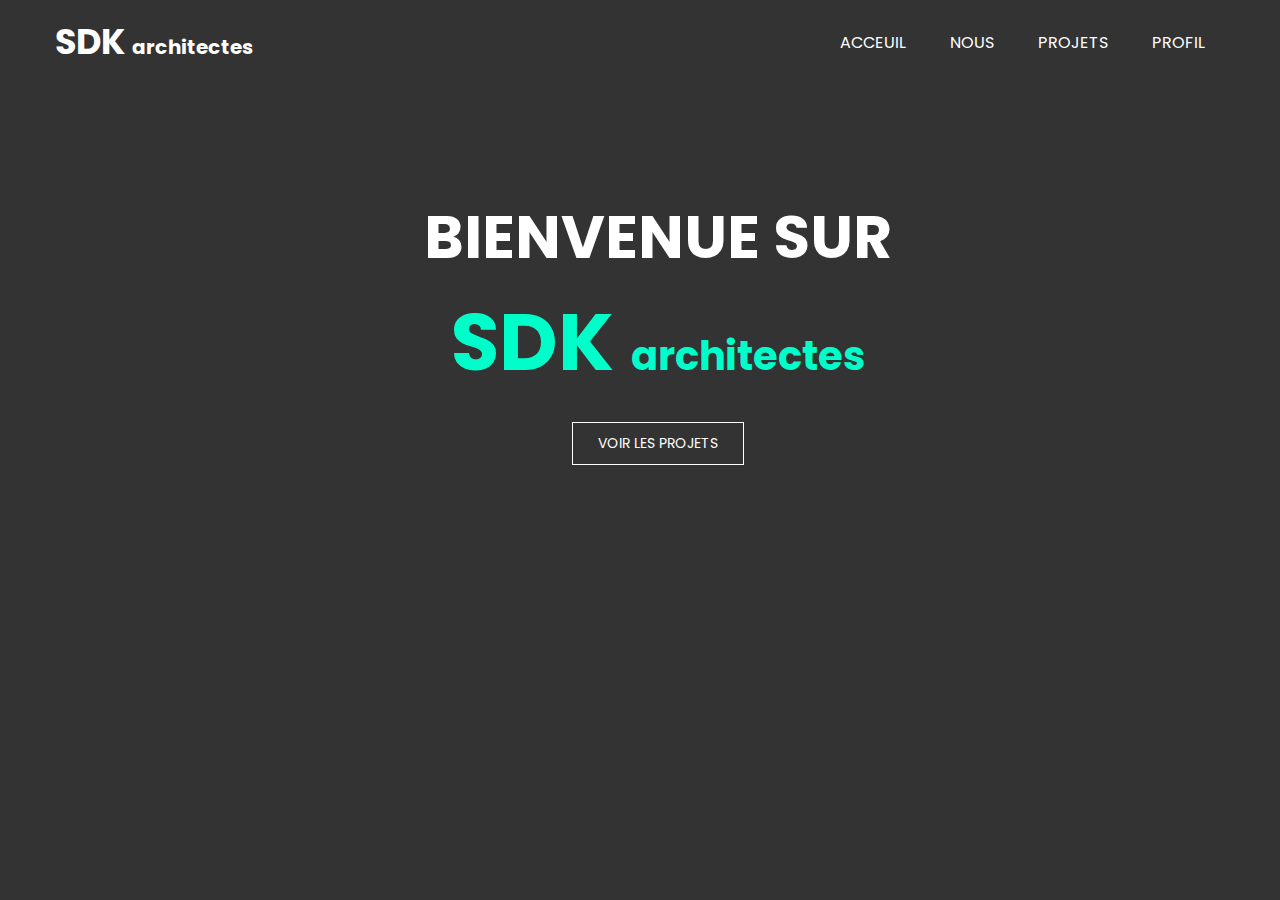
<file: index.html>
<!DOCTYPE html>
<!--Code by Divinector (www.divinectorweb.com)-->
<html lang="en">
<head>
    <meta charset="UTF-8">
    <title>SDK architectes</title>
    <link href="https://fonts.googleapis.com/css2?family=Poppins:wght@400;600;700;900&display=swap" rel="stylesheet">
    <link rel="stylesheet" href="style.css">    
</head>
<body>
    <header>
    <div class="wrapper">
        <div class="logo">
            <h1>SDK <span>architectes</span></h1>
        </div>
<ul class="nav-area">
<li><a href="index.html">Acceuil</a></li>
<li><a href="Nous.html">Nous</a></li>
<li><a href="Projets.html">Projets</a></li>
<li><a href="Contact.html">Profil</a></li>
</ul>
</div>
<div class="welcome-text">
        <h1>
Bienvenue sur <span class="sdk">SDK <span class="archi">architectes</span></span></h1>
<a href="Projets.html">Voir les projets</a>
    </div>
</header>

</body>
</html>
</file>
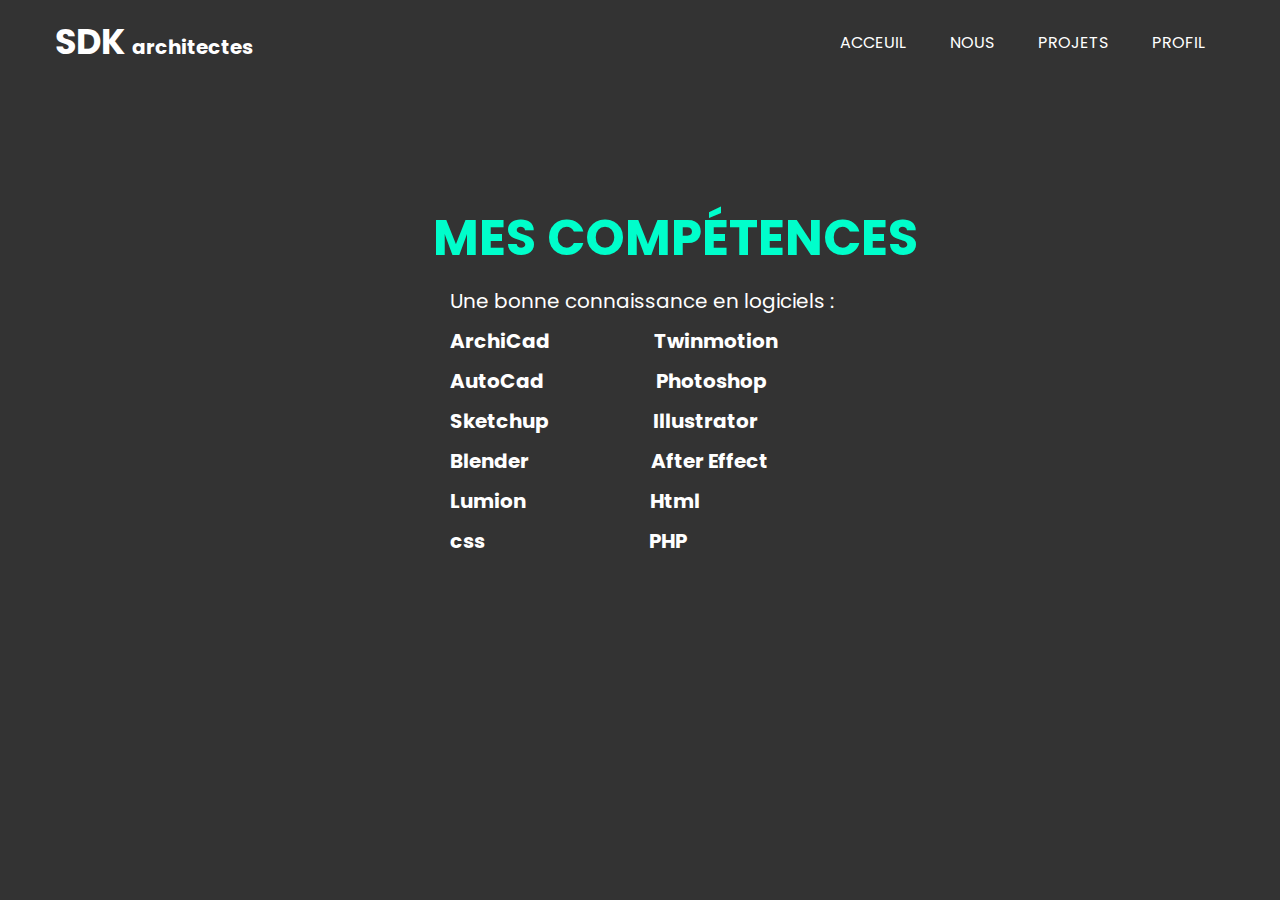
<file: Contact.html>
<!DOCTYPE html>
<!--Code by Divinector (www.divinectorweb.com)-->
<html lang="en">
<head>
    <meta charset="UTF-8">
    <title>SDK architectes</title>
    <link href="https://fonts.googleapis.com/css2?family=Poppins:wght@400;600;700;900&display=swap" rel="stylesheet">
    <link rel="stylesheet" href="Contact.css">    
</head>
<body>
    <header>
    <div class="wrapper">
        <div class="logo">
            <h1>SDK <span>architectes</span></h1>
        </div>
<ul class="nav-area">
<li><a href="index.html">Acceuil</a></li>
<li><a href="Nous.html">Nous</a></li>
<li><a href="Projets.html">Projets</a></li>
<li><a href="Contact.html">Profil</a></li>
</ul>
</div>
<div class="pavillon">
    <h1>Mes compétences</h1>
    <p>Une bonne connaissance en logiciels :</p>
    <h6>ArchiCad   <span class="hi">Twinmotion</span></h6>
    <h6>AutoCad     <span class="hi1">Photoshop</span></h6>
    <h6>Sketchup    <span class="hi2">Illustrator</span></h6>
    <h6>Blender     <span class="hi3">After Effect</span></h6>
    <h6>Lumion      <span class="hi4">Html</span></h6>
    <h6>css         <span class="hi5">PHP</span></h6>
</div>
</header>
</body>
</html>
</file>
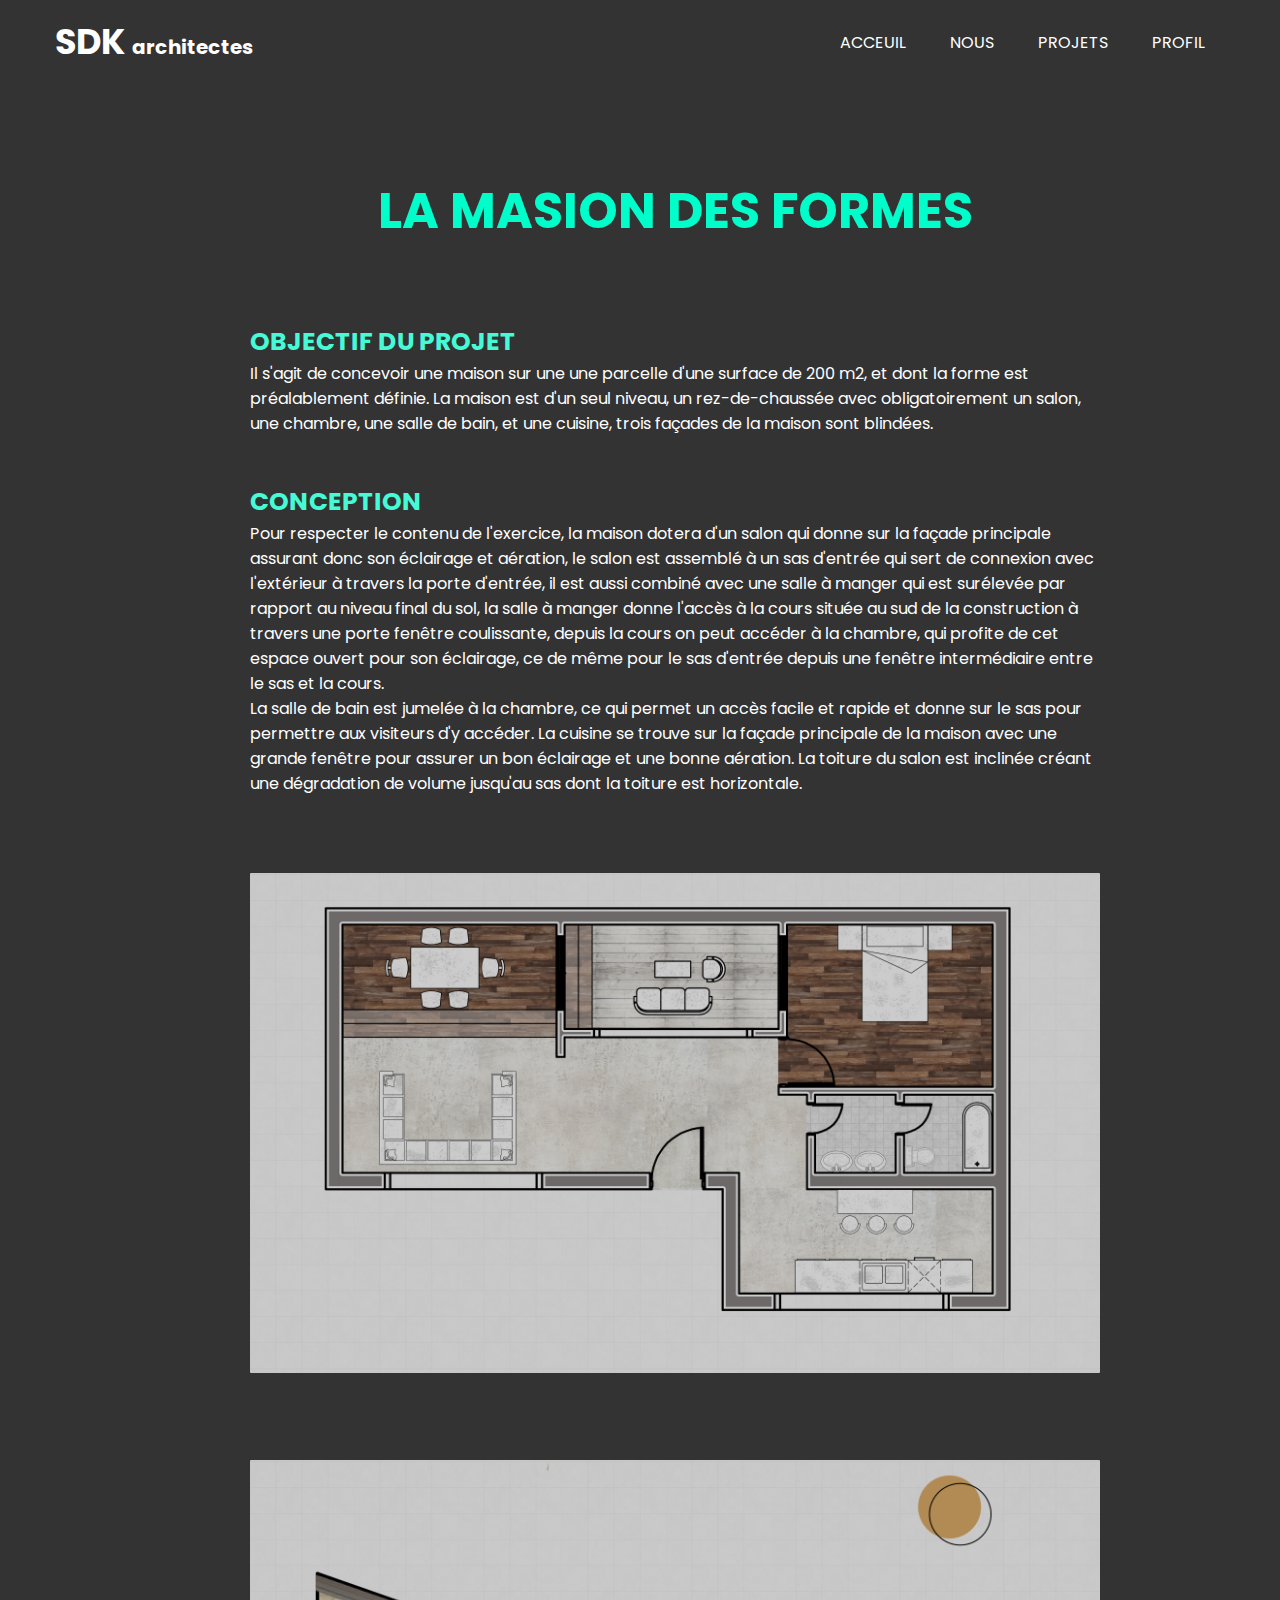
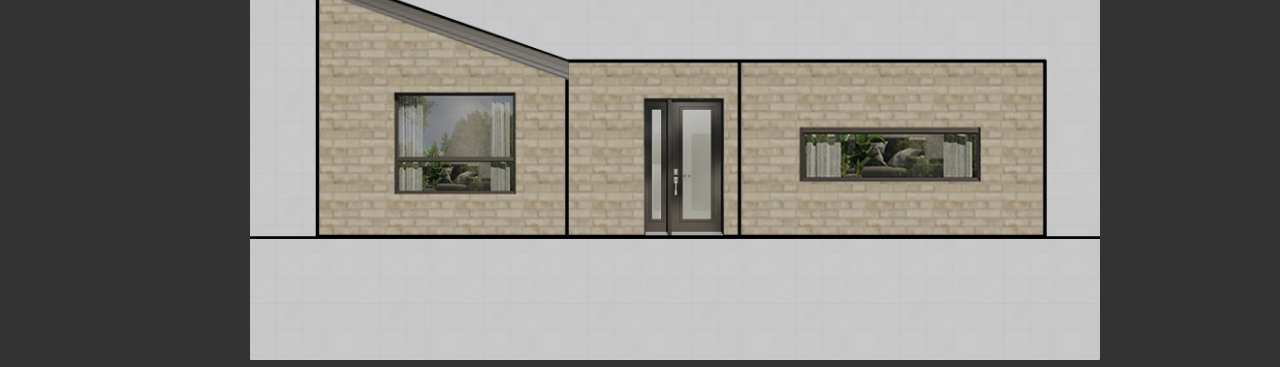
<file: Maison.html>
<!DOCTYPE html>
<!--Code by Divinector (www.divinectorweb.com)-->
<html lang="en">
<head>
    <meta charset="UTF-8">
    <title>SDK architectes</title>
    <link href="https://fonts.googleapis.com/css2?family=Poppins:wght@400;600;700;900&display=swap" rel="stylesheet">
    <link rel="stylesheet" href="Maison.css">    
</head>
<body>
    <header>
    <div class="wrapper">
        <div class="logo">
            <h1>SDK <span>architectes</span></h1>
        </div>
<ul class="nav-area">
<li><a href="index.html">Acceuil</a></li>
<li><a href="Nous.html">Nous</a></li>
<li><a href="Projets.html">Projets</a></li>
<li><a href="Contact.html">Profil</a></li>
</ul>
</div>
</header>
<div class="pavillon">
    <h1>La masion des formes</h1>
</div>
<div class="projet1">
    <h5>Objectif du projet</h5>
    <p>Il s'agit de concevoir une maison sur une une parcelle d'une surface de 200 m2, et dont la forme est préalablement définie. La maison est d'un seul niveau, un rez-de-chaussée avec obligatoirement un salon, une chambre, une salle de bain, et une cuisine, trois façades de la maison sont blindées.</p>
</div>
<div class="conception">
    <h5>Conception</h5>
    <p>Pour respecter le contenu de l'exercice, la maison dotera d'un salon qui donne sur la façade principale assurant donc son éclairage et aération, le salon est assemblé à un sas d'entrée qui sert de connexion avec l'extérieur à travers la porte d'entrée, il est aussi combiné avec une salle à manger qui est surélevée par rapport au niveau final du sol, la salle à manger donne l'accès à la cours située au sud de la construction à travers une porte fenêtre coulissante, depuis la cours on peut accéder à la chambre, qui profite de cet espace ouvert pour son éclairage, ce de même pour le sas d'entrée depuis une fenêtre intermédiaire entre le sas et la cours. <br> La salle de bain est jumelée à la chambre, ce qui permet un accès facile et rapide et donne sur le sas pour permettre aux visiteurs d'y accéder. La cuisine se trouve sur la façade principale de la maison avec une grande  fenêtre pour assurer un bon éclairage et une bonne aération. La toiture du salon est inclinée créant une dégradation de volume jusqu'au sas dont la toiture est horizontale.</p>
</div>
<div class="plan1"></div>
<div class="plan2"></div>
</body>
</html>
</file>
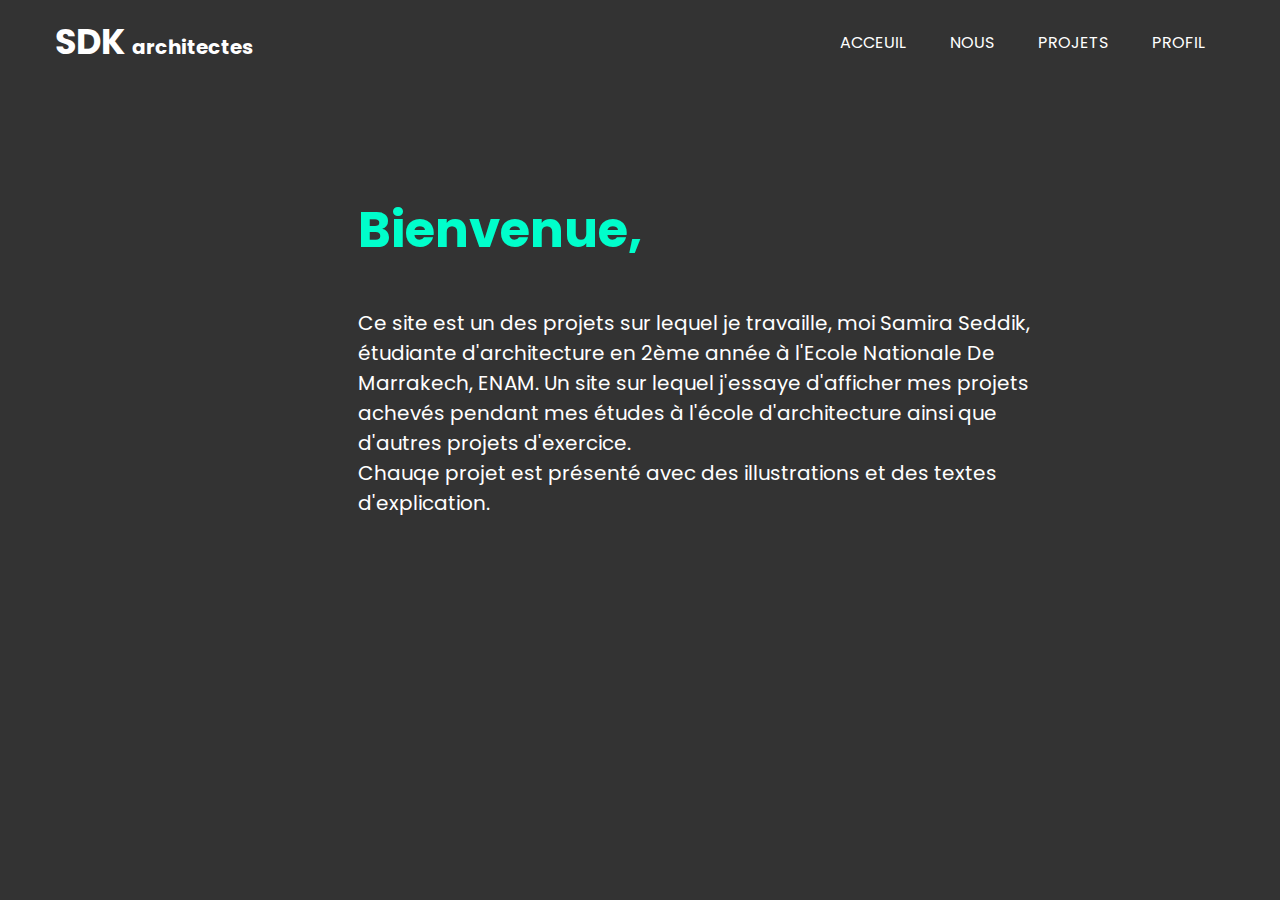
<file: Nous.html>
<!DOCTYPE html>
<!--Code by Divinector (www.divinectorweb.com)-->
<html lang="en">
<head>
    <meta charset="UTF-8">
    <title>SDK architectes</title>
    <link href="https://fonts.googleapis.com/css2?family=Poppins:wght@400;600;700;900&display=swap" rel="stylesheet">
    <link rel="stylesheet" href="Nous.css">    
</head>
<body>
    <header>
    <div class="wrapper">
        <div class="logo">
            <h1>SDK <span>architectes</span></h1>
        </div>
<ul class="nav-area">
<li><a href="index.html">Acceuil</a></li>
<li><a href="Nous.html">Nous</a></li>
<li><a href="Projets.html">Projets</a></li>
<li><a href="Contact.html">Profil</a></li>
</ul>
</div>
<div class="welcome-text">
        <h1>Bienvenue,</h1>
        <p>Ce site est un des projets sur lequel je travaille, moi Samira Seddik, étudiante d'architecture en 2ème année à l'Ecole Nationale De Marrakech, ENAM. Un site sur lequel j'essaye d'afficher mes projets achevés pendant mes études à l'école d'architecture ainsi que d'autres projets d'exercice. <br>Chauqe projet est présenté avec des illustrations et des textes d'explication.</p>
    </div>
</header>

</body>
</html>
</file>
<file: style.css>
* {
	margin: 0;
	padding: 0;
}
body {
	font-family: 'Poppins', sans-serif;
}
.wrapper {
	width: 1170px;
	margin: auto;
}
header {
	background: linear-gradient(rgba(0, 0, 0, 0.8), rgba(0, 0, 0, 0.8)), url(https://i.postimg.cc/YjcJg24M/aa.jpg);
	height: 100vh;
	-webkit-background-size: cover;
	background-size: cover;
	background-position: center center;
	position: relative;
}
.nav-area {
	float: right;
	list-style: none;
	margin-top: 30px;
}
.nav-area li {
	display: inline-block;
}
.nav-area li a {
	color: #fff;
	text-decoration: none;
	padding: 5px 20px;
	font-family: poppins;
	font-size: 16px;
	text-transform: uppercase;
}
.nav-area li a:hover {
	background: #fff;
	color: #333;
}
.logo {
	float: left;
}
.logo h1 {
	width: 100%;
	padding: 15px 0;
    font-size: 35px;
    font-family: poppins;
    color: #fff;
}
.logo h1 span {
    width: 100%;
    padding: 15px 0;
    font-size: 20px;
    font-family: poppins;
}
.welcome-text {
	position: absolute;
	width: 600px;
	height: 300px;
	margin: 15% 28%;
	text-align: center;
}
.welcome-text h1 {
	text-align: center;
	color: #fff;
	text-transform: uppercase;
	font-size: 60px;
}
.sdk {
	color: #00fecb;
    font-size: 80px;
}
.archi {
    color: #00fecb;
    font-size: 40px;
    text-transform: lowercase;
}
.welcome-text a {
	border: 1px solid #fff;
	padding: 10px 25px;
	text-decoration: none;
	text-transform: uppercase;
	font-size: 14px;
	margin-top: 20px;
	display: inline-block;
	color: #fff;
}
.welcome-text a:hover {
	background: #fff;
	color: #333;
}
/*resposive*/

@media (max-width:600px) {
	.wrapper {
		width: 100%;
	}
	.logo {
		float: none;
		width: 50%;
		text-align: center;
		margin: auto;
	}
	img {
		width: 100;
	}
	.nav-area {
		float: none;
		margin-top: 0;
	}
	.nav-area li a {
		padding: 5px;
		font-size: 11px;
	}
	.nav-area {
		text-align: center;
	}
	.welcome-text {
		width: 100%;
		height: auto;
		margin: 30% 0;
	}
	.welcome-text h1 {
		font-size: 30px;
	}
}
</file>
<file: Contact.css>
* {
	margin: 0;
	padding: 0;
}
body {
	font-family: 'Poppins', sans-serif;
}
.wrapper {
	width: 1170px;
	margin: auto;
}
header {
	background: linear-gradient(rgba(0, 0, 0, 0.8), rgba(0, 0, 0, 0.8)), url(https://i.postimg.cc/YjcJg24M/aa.jpg);
	height: 100vh;
	-webkit-background-size: cover;
	background-size: cover;
	background-position: center center;
	position: relative;
}
.nav-area {
	float: right;
	list-style: none;
	margin-top: 30px;
}
.nav-area li {
	display: inline-block;
}
.nav-area li a {
	color: #fff;
	text-decoration: none;
	padding: 5px 20px;
	font-family: poppins;
	font-size: 16px;
	text-transform: uppercase;
}
.nav-area li a:hover {
	background: #fff;
	color: #333;
}
.logo {
	float: left;
}
.logo h1 {
	width: 100%;
	padding: 15px 0;
    font-size: 35px;
    font-family: poppins;
    color: #fff;
}
.logo h1 span {
    width: 100%;
    padding: 15px 0;
    font-size: 20px;
    font-family: poppins;
}
.pavillon {
	position: absolute;
	width: 850px;
	height: 300px;
	text-align: center;
	margin-top: 200px;
	margin-left: 250px;
}
.pavillon h1 {
	text-align: center;
	color: #00fecb;
	text-transform: uppercase;
	font-size: 50px;
}
.pavillon p{
	margin-top: 10px;
	text-align: left;
	margin-left: 200px;
	color: #ffffff;
	font-size: 20px;
	text-decoration: none;
}
.pavillon h6{
	margin-top: 10px;
	text-align: left;
	margin-left: 200px;
	color: #ffffff;
	font-size: 20px;
	text-decoration: none;
}
.hi {
	margin-left: 100px;
}
.hi1 {
	margin-left: 108px;
}
.hi2 {
	margin-left: 100px;
}
.hi3 {
	margin-left: 118px;
}
.hi4 {
	margin-left: 120px;
}
.hi5 {
	margin-left: 160px;
}
/*resposive*/

@media (max-width:600px) {
	.wrapper {
		width: 100%;
	}
	.logo {
		float: none;
		width: 50%;
		text-align: center;
		margin: auto;
	}
	img {
		width: 100;
	}
	.nav-area {
		float: none;
		margin-top: 0;
	}
	.nav-area li a {
		padding: 5px;
		font-size: 11px;
	}
	.nav-area {
		text-align: center;
	}
	.welcome-text {
		width: 100%;
		height: auto;
		margin: 30% 0;
	}
	.welcome-text h1 {
		font-size: 30px;
	}
}
</file>
<file: Maison.css>
* {
	margin: 0;
	padding: 0;
}
body {
	font-family: 'Poppins', sans-serif;
	background: linear-gradient(rgba(0, 0, 0, 0.8), rgba(0, 0, 0, 0.8));
}
.wrapper {
	width: 1170px;
	margin: auto;
}
header {
	-webkit-background-size: cover;
	background-size: cover;
	background-position: center center;
	position: relative;
}
.nav-area {
	float: right;
	list-style: none;
	margin-top: 30px;
}
.nav-area li {
	display: inline-block;
}
.nav-area li a {
	color: #fff;
	text-decoration: none;
	padding: 5px 20px;
	font-family: poppins;
	font-size: 16px;
	text-transform: uppercase;
}
.nav-area li a:hover {
	background: #fff;
	color: #333;
}
.logo {
	float: left;
}
.logo h1 {
	width: 100%;
	padding: 15px 0;
    font-size: 35px;
    font-family: poppins;
    color: #fff;
}
.logo h1 span {
    width: 100%;
    padding: 15px 0;
    font-size: 20px;
    font-family: poppins;
}
.pavillon {
	position: absolute;
	width: 850px;
	height: 300px;
	text-align: center;
	margin-top: 90px;
	margin-left: 250px;
}
.pavillon h1 {
	text-align: center;
	color: #00fecb;
	text-transform: uppercase;
	font-size: 50px;
}
.projet1{
	position: absolute;
	width: 850px;
	height: 300px;
	text-align: center;
	margin-top: 240px;
	margin-left: 250px;
	margin-right: 200px;
}
.projet1 h5{
	text-align: left;
	color: #46fad6;
	text-transform: uppercase;
	font-size: 25px;
}
.projet1 p{
	text-align: left;
	color: #ffffff;
	font-size: 16px;
	text-decoration: none;
}
.conception{
	position: absolute;
	width: 850px;
	height: 300px;
	text-align: center;
	margin-top: 400px;
	margin-left: 250px;
	margin-right: 200px;
}
.conception h5{
	text-align: left;
	color: #46fad6;
	text-transform: uppercase;
	font-size: 25px;
}
.conception p{
	text-align: left;
	color: #ffffff;
	font-size: 16px;
	text-decoration: none;
}
.plan1 {
	list-style: none;
	width: 850px;
	height: 500px;
	display: inline-block;
	border-radius: 1px;
	margin-left: 250px;
	margin-right: 200px;
	margin-top: 790px;
	background-image: linear-gradient(rgba(0, 0, 0, 0.2), rgba(0, 0, 0, 0.2)), url(La\ maison\ des\ formes/Plan.png);
	background-position: center;
	background-size: cover;
}
.plan2 {
	list-style: none;
	width: 850px;
	height: 500px;
	display: inline-block;
	border-radius: 1px;
	margin-left: 250px;
	margin-right: 200px;
	margin-top: 80px;
	background-image: linear-gradient(rgba(0, 0, 0, 0.2), rgba(0, 0, 0, 0.2)), url(La\ maison\ des\ formes/Façade.png);
	background-position: center;
	background-size: cover;
}
/*resposive*/

@media (max-width:600px) {
	.wrapper {
		width: 100%;
	}
	.logo {
		float: none;
		width: 50%;
		text-align: center;
		margin: auto;
	}
	img {
		width: 100;
	}
	.nav-area {
		float: none;
		margin-top: 0;
	}
	.nav-area li a {
		padding: 5px;
		font-size: 11px;
	}
	.nav-area {
		text-align: center;
	}
	.welcome-text {
		width: 100%;
		height: auto;
		margin: 30% 0;
	}
	.welcome-text h1 {
		font-size: 30px;
	}
}
</file>
<file: Nous.css>
* {
	margin: 0;
	padding: 0;
}
body {
	font-family: 'Poppins', sans-serif;
}
.wrapper {
	width: 1170px;
	margin: auto;
}
header {
	background: linear-gradient(rgba(0, 0, 0, 0.8), rgba(0, 0, 0, 0.8)), url(https://i.postimg.cc/YjcJg24M/aa.jpg);
	height: 100vh;
	-webkit-background-size: cover;
	background-size: cover;
	background-position: center center;
	position: relative;
}
.nav-area {
	float: right;
	list-style: none;
	margin-top: 30px;
}
.nav-area li {
	display: inline-block;
}
.nav-area li a {
	color: #fff;
	text-decoration: none;
	padding: 5px 20px;
	font-family: poppins;
	font-size: 16px;
	text-transform: uppercase;
}
.nav-area li a:hover {
	background: #fff;
	color: #333;
}
.logo {
	float: left;
}
.logo h1 {
	width: 100%;
	padding: 15px 0;
    font-size: 35px;
    font-family: poppins;
    color: #fff;
}
.logo h1 span {
    width: 100%;
    padding: 15px 0;
    font-size: 20px;
    font-family: poppins;
}
.welcome-text {
	position: absolute;
	width: 700px;
	height: 300px;
	margin: 15% 28%;
	text-align: left;
}
.welcome-text h1 {
	text-align: left;
	color: #00fecb;
	font-size: 50px;
}
.welcome-text p{
    margin-top: 40px;
    text-align: left;
	color: #ffffff;
	font-size: 20px;
	text-decoration: none;
}
/*resposive*/

@media (max-width:600px) {
	.wrapper {
		width: 100%;
	}
	.logo {
		float: none;
		width: 50%;
		text-align: center;
		margin: auto;
	}
	img {
		width: 100;
	}
	.nav-area {
		float: none;
		margin-top: 0;
	}
	.nav-area li a {
		padding: 5px;
		font-size: 11px;
	}
	.nav-area {
		text-align: center;
	}
	.welcome-text {
		width: 100%;
		height: auto;
		margin: 30% 0;
	}
	.welcome-text h1 {
		font-size: 30px;
	}
}
</file>
